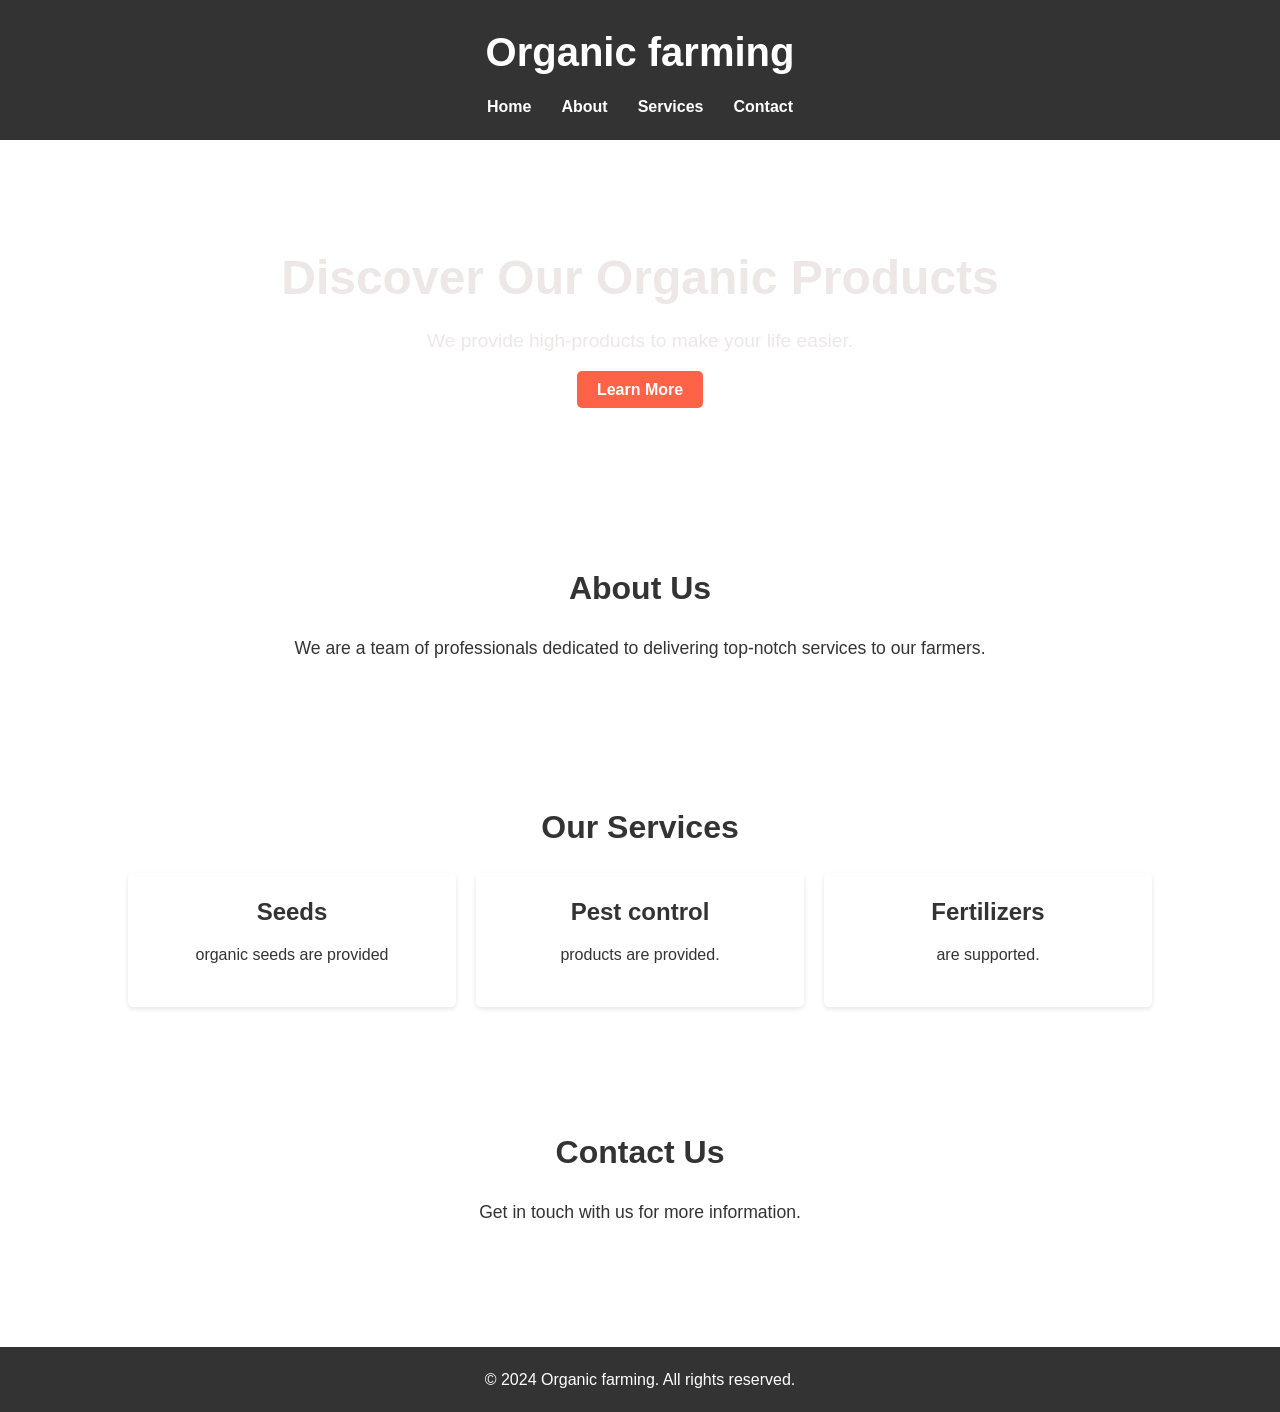
<file: index.html>
<!DOCTYPE html>
<html lang="en">
<head>
    <meta charset="UTF-8">
    <meta name="viewport" content="width=device-width, initial-scale=1.0">
    <meta name="description" content="A stylish landing page example using HTML and CSS for structure and styling.">
    <title>Organic farming</title>
    <link rel="stylesheet" href="styles.css">
</head>
<body>
    <header>
        <div class="container">
            <h1>Organic farming</h1>
            <nav>
                <ul>
                    <li><a href="#home">Home</a></li>
                    <li><a href="#about">About</a></li>
                    <li><a href="#services">Services</a></li>
                    <li><a href="#contact">Contact</a></li>
                </ul>
            </nav>
        </div>
    </header>
    <main>
        <section id="home" class="hero">
            <div class="container">
                <h2>Discover Our Organic Products</h2>
                <p>We provide high-products to make your life easier.</p>
                <a href="#about" class="btn">Learn More</a>
            </div>
        </section>
        <section id="about">
            <div class="container">
                <h2>About Us</h2>
                <p>We are a team of professionals dedicated to delivering top-notch services to our farmers.</p>
            </div>
        </section>
        <section id="services">
            <div class="container">
                <h2>Our Services</h2>
                <div class="services-grid">
                    <div class="service">
                        <h3>Seeds</h3>
                        <p>organic seeds are provided</p>
                    </div>
                    <div class="service">
                        <h3>Pest control</h3>
                        <p>products are provided.</p>
                    </div>
                    <div class="service">
                        <h3>Fertilizers</h3>
                        <p>are supported.</p>
                    </div>
                </div>
            </div>
        </section>
        <section id="contact">
            <div class="container">
                <h2>Contact Us</h2>
                <p>Get in touch with us for more information.</p>
            </div>
        </section>
    </main>
    <footer>
        <div class="container">
            <p>&copy; 2024 Organic farming. All rights reserved.</p>
        </div>
    </footer>
</body>
</html>
</file>
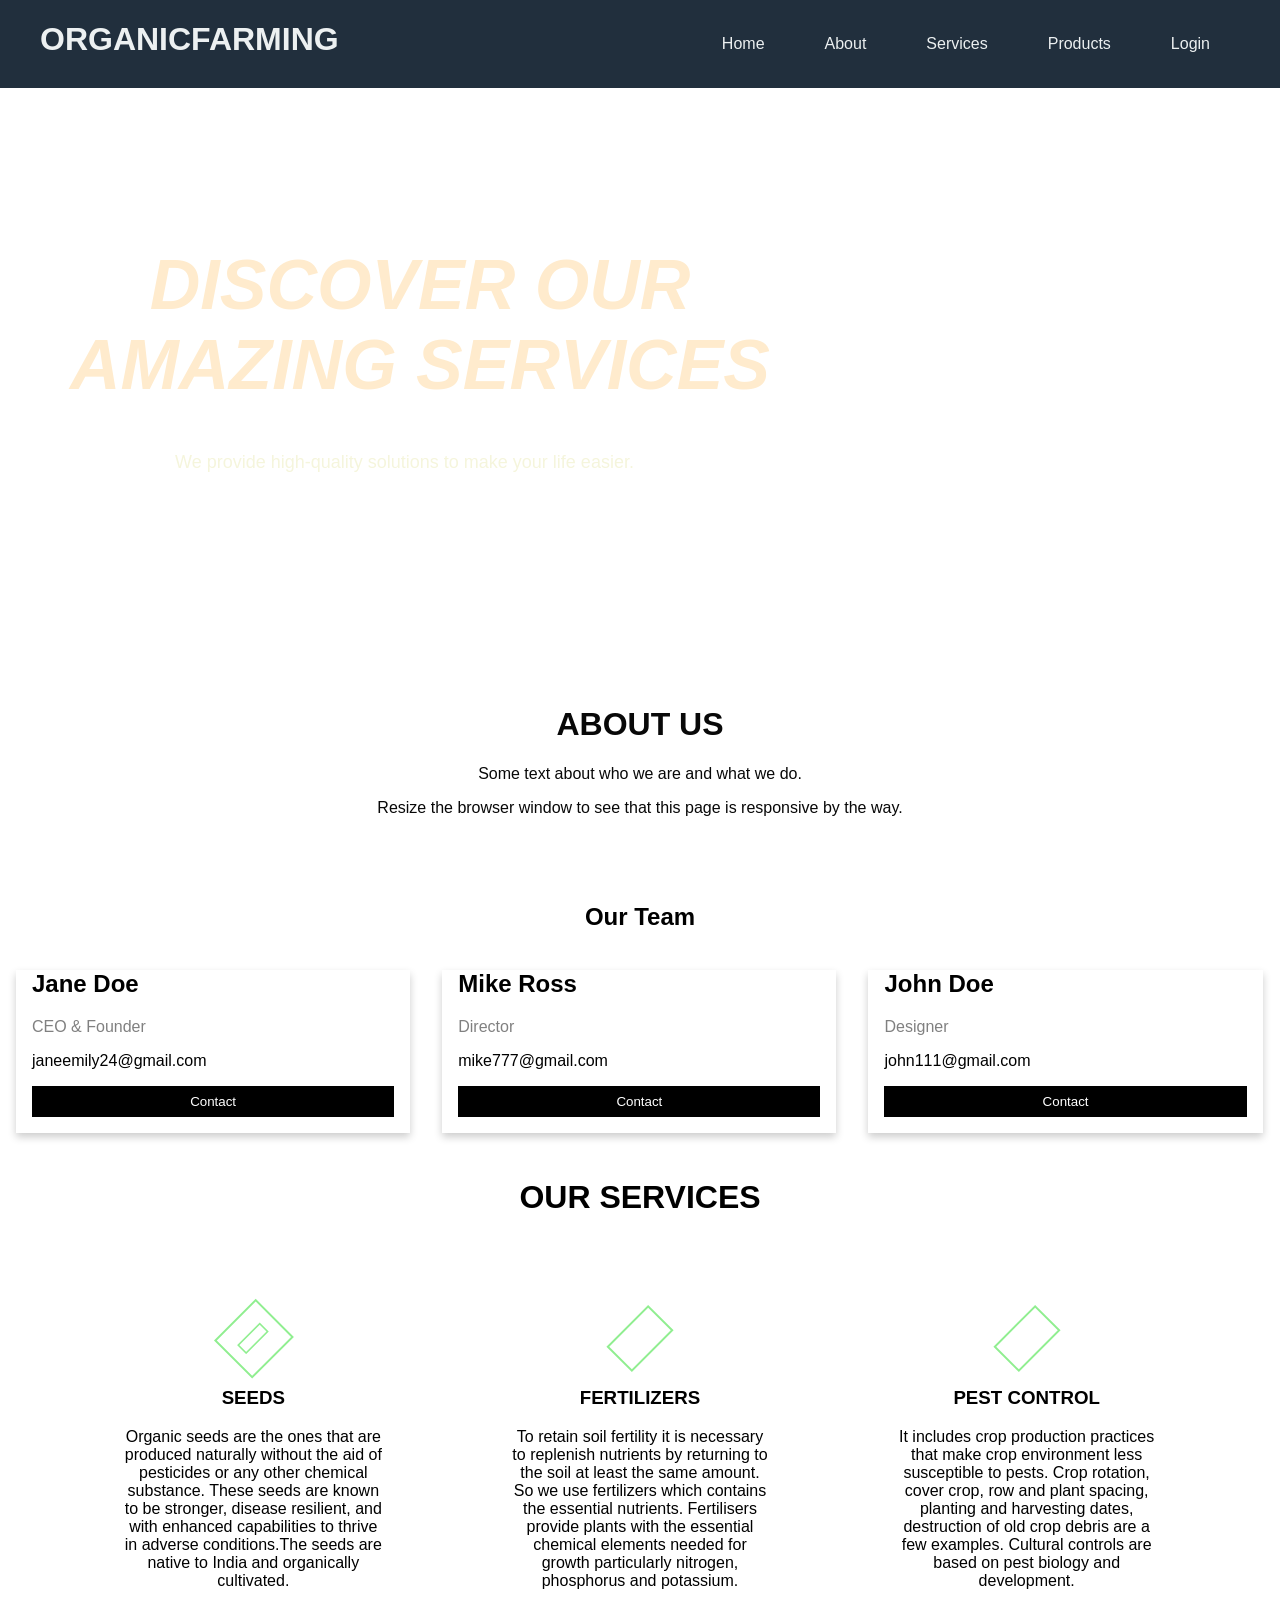
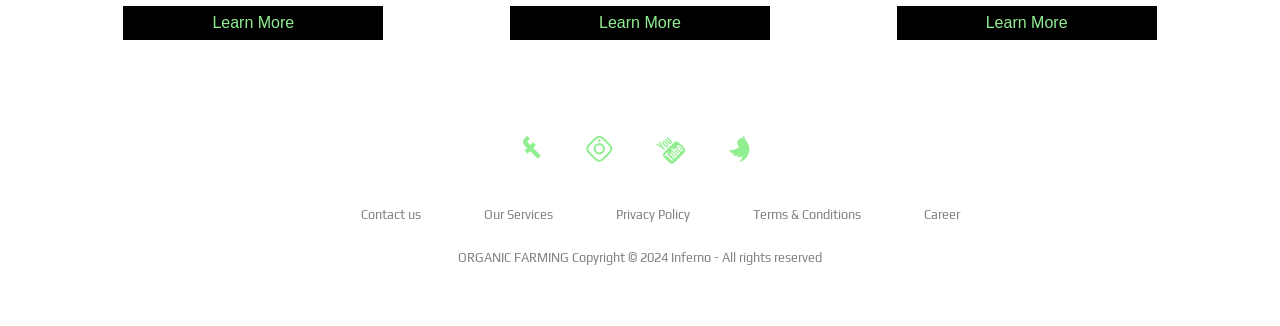
<file: task 2/OFNEW.html>
<!DOCTYPE html>
<html lang="en">
<head>
	<meta charset="UTF-8">
	<title>Organic farming</title>
	<link rel="stylesheet" href="ofnew.css" type="text/css"/>
	<!--FONT AWESOME-->
	<link rel="stylesheet" href="https://cdnjs.cloudflare.com/ajax/libs/font-awesome/4.7.0/css/font-awesome.min.css">

	<!--GOOGLE FONTS-->
	<link rel="preconnect" href="https://fonts.gstatic.com">
	<link href="https://fonts.googleapis.com/css2?family=Fredoka+One&family=Play&display=swap" rel="stylesheet"> 
</head>
<body>
	
<div class="mynavbar">
	<div class="mynavbar-left">
		<h1>OrganicFarming</h1>
	</div>
	<div class="mynavbar-right">
		<ul>
			<li><a href="#home">Home</a></li>
			<li><a href="#about">About</a></li>
			<li><a href="#services">Services</a></li>
			<li><a href="#">Products</a>
				<ul>
					<li><a href="fruits.html">FRUITS</a></li>
					<li><a href="vegetables.html">VEGETABLES</a></li>
					<li><a href="herbs.html">HERBS & SPICES</a></li>
				</ul>
			</li>
            <li><a href="#">Login</a></li>
		</ul>
	</div>
</div>
<div class="home">
	<h1>Discover Our Amazing Services</h1>
	<p>We provide high-quality solutions to make your life easier.</p>
</div>


<div id="about" class="about-section">
	<h1>About Us</h1>
	<p>Some text about who we are and what we do.</p>
	<p>Resize the browser window to see that this page is responsive by the way.</p>
  </div>
  
  <h2 style="text-align:center">Our Team</h2>
  <div class="row">
	<div class="column">
	  <div class="card">
		<!-- <img src="/w3images/team1.jpg" alt="Jane" style="width:100%"> -->
		<div class="container">
		  <h2>Jane Doe</h2>
		  <p class="title">CEO & Founder</p>
		  <!--<p>Some text that describes me lorem ipsum ipsum lorem.</p>-->
		  <p>janeemily24@gmail.com</p>
		  <p><button class="button">Contact</button></p>
		</div>
	  </div>
	</div>
  
	<div class="column">
	  <div class="card">
		<!-- <img src="/w3images/team2.jpg" alt="Mike" style="width:100%"> -->
		<div class="container">
		  <h2>Mike Ross</h2>
		  <p class="title">Director</p>
		  <!--<p>Some text that describes me lorem ipsum ipsum lorem.</p>-->
		  <p>mike777@gmail.com</p>
		  <p><button class="button">Contact</button></p>
		</div>
	  </div>
	</div>
  
	<div class="column">
	  <div class="card">
		<!--<img src="/w3images/team3.jpg" alt="John" style="width:100%">-->
		<div class="container">
		  <h2>John Doe</h2>
		  <p class="title">Designer</p>
		  <!--<p>Some text that describes me lorem ipsum ipsum lorem.</p>-->
		  <p>john111@gmail.com</p>
		  <p><button class="button">Contact</button></p>
		</div>
	  </div>
	</div>
  </div>
	

  <!--services-->
  <h1>Our Services</h1> 
    <div  id="services" class="services-container"> 
        <div class="service-card"> 
            <div class="icon-container"> 
                <i class="fa-solid fa-user"></i> 
            </div> 
            <h3>Seeds</h3> 
            <p> Organic seeds are the ones that are produced naturally without the aid of pesticides or any other chemical substance. These seeds are known to be stronger, disease resilient, and with enhanced capabilities to thrive in adverse conditions.The seeds are native to India and organically cultivated.</p> 
            <a href="#" class="button">Learn More</a> 
        </div> 
  
        <div class="service-card"> 
            <div class="icon-container"> 
                <i class="fa-solid fa-cart-shopping"></i> 
            </div> 
            <h3>Fertilizers</h3> 
            <p> To retain soil fertility it is necessary to replenish nutrients by returning to the soil at least the same amount. So we use fertilizers which contains the essential nutrients. Fertilisers provide plants with the essential chemical elements needed for growth particularly nitrogen, phosphorus and potassium.</p> 
            <a href="#" class="button">Learn More</a> 
        </div> 
  
        <div class="service-card"> 
            <div class="icon-container"> 
                <i class="fa-solid fa-toolbox"></i> 
            </div> 
            <h3>Pest control</h3> 
            <p> It includes crop production practices that make crop environment less susceptible to pests. Crop rotation, cover crop, row and plant spacing, planting and harvesting dates, destruction of old crop debris are a few examples. Cultural controls are based on pest biology and development.</p> 
            <a href="#" class="button">Learn More</a> 
        </div> 
  
        

<!--footer-->
<footer>
	<div class="footer">
	<div class="row">
	<a href="#"><i class="fa fa-facebook"></i></a>
	<a href="#"><i class="fa fa-instagram"></i></a>
	<a href="#"><i class="fa fa-youtube"></i></a>
	<a href="#"><i class="fa fa-twitter"></i></a>
	</div>
	
	<div class="row">
	<ul>
	<li><a href="#">Contact us</a></li>
	<li><a href="#">Our Services</a></li>
	<li><a href="#">Privacy Policy</a></li>
	<li><a href="#">Terms & Conditions</a></li>
	<li><a href="#">Career</a></li>
	</ul>
	</div>
	
	<div class="row">
	ORGANIC FARMING Copyright © 2024 Inferno - All rights reserved 
	</div>
	</div>
	</footer>
	
</body>
</html>
</file>
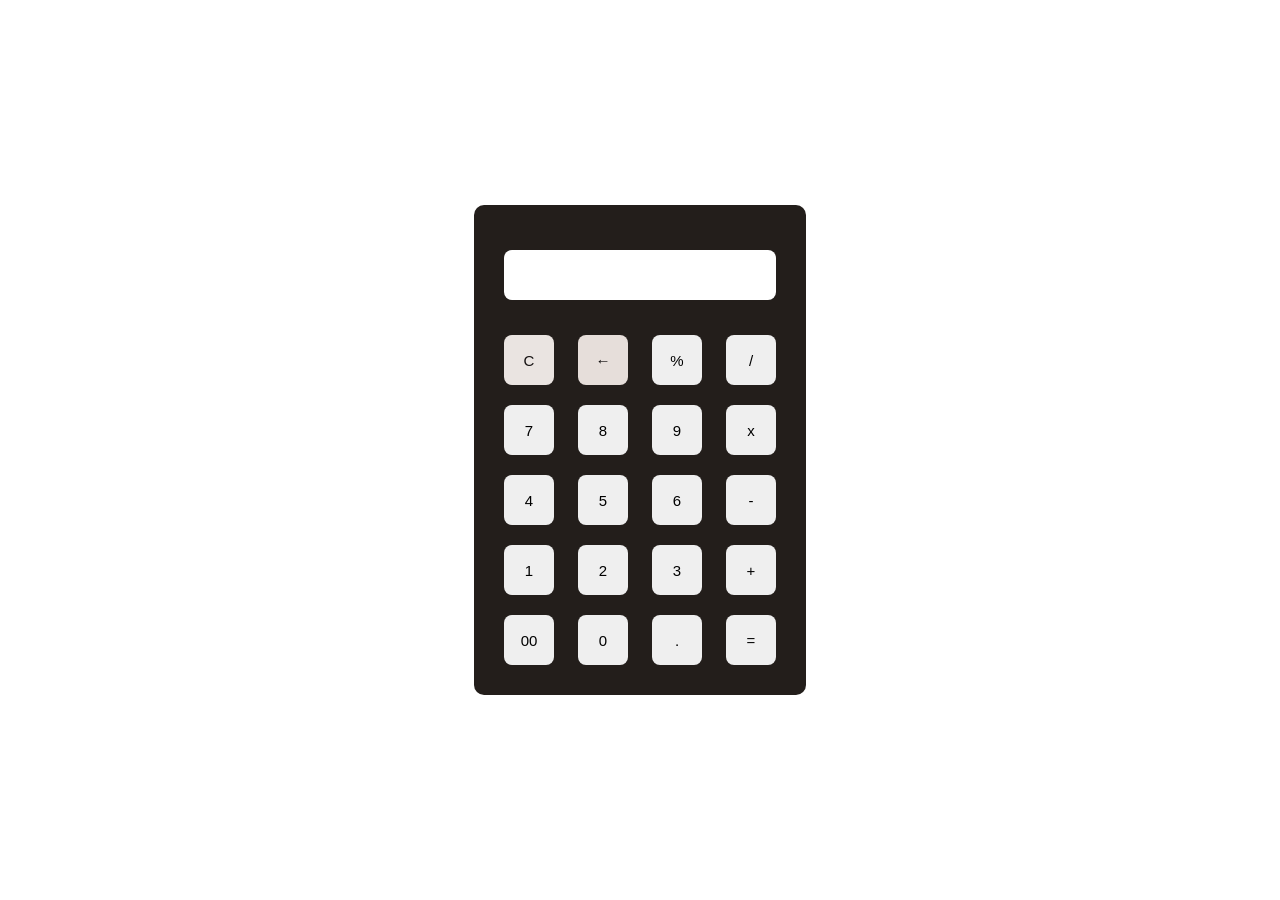
<file: task 4/cal.html>
<!DOCTYPE html>
<html lang="en">
<head>
   <title>Calculator</title>
   <link rel="stylesheet" href="style.css">
</head>
<body>
   <div id="calc">
      <div id="content">
         <form>
            <div id="output">
               <input type="text" id='res'>
            </div>
            <div class="btn">
               <input type="button" value='C' onclick="Clear()" id="clear">
               <input type="button" value='←' onclick="Back()" id="backspace">
               <input type="button" value='%' onclick="Solve('%')">
               <input type="button" value='/' onclick="Solve('/')">
               <br>
               <input type="button" value='7' onclick="Solve('7')">
               <input type="button" value='8' onclick="Solve('8')">
               <input type="button" value='9' onclick="Solve('9')">
               <input type="button" value='x' onclick="Solve('*')">
               <br>
               <input type="button" value='4' onclick="Solve('4')">
               <input type="button" value='5' onclick="Solve('5')">
               <input type="button" value='6' onclick="Solve('6')">
               <input type="button" value='-' onclick="Solve('-')">
               <br>
               <input type="button" value='1' onclick="Solve('1')">
               <input type="button" value='2' onclick="Solve('2')">
               <input type="button" value='3' onclick="Solve('3')">
               <input type="button" value='+' onclick="Solve('+')">
               <br>
               <input type="button" value='00' onclick="Solve('00')">
               <input type="button" value='0' onclick="Solve('0')">
               <input type="button" value='.' onclick="Solve('.')">
               <input type="button" value='=' onclick="Result()">
            </div>
         </form>
      </div>
   </div>
   <script src='index.js'></script>
</body>
</html>
</file>
<file: styles.css>
/* Reset some default browser styles */
body, h1, h2, h3, p, ul, li {
    margin: 0;
    padding: 0;
    list-style: none;
}

/* Basic styles */
body {
    font-family: 'Arial', sans-serif;
    line-height: 1.6;
    background:url('https://free-3dtextureshd.com/wp-content/webpc-passthru.php?src=https://free-3dtextureshd.com/wp-content/uploads/2024/03/71.jpg&nocache=1') no-repeat center center/cover;
    color: #333;
    padding: 0;
    margin: 0;

}

.container {
    width: 80%;
    margin: 0 auto;
    max-width: 1200px;
}

/* Header styling */
header {
    background: #333;
    color: #fff;
    padding: 20px 0;
    text-align: center;
}

header h1 {
    font-size: 2.5em;
    margin-bottom: 10px;
}

nav ul {
    display: flex;
    justify-content: center;
    padding: 0;
}

nav ul li {
    margin: 0 15px;
}

nav ul li a {
    color: #fff;
    text-decoration: none;
    font-weight: bold;
    transition: color 0.3s;
}

nav ul li a:hover {
    color: #ff6347;
}

/* Hero section styling */
.hero {
    background: url('https://images.pexels.com/photos/1183099/pexels-photo-1183099.jpeg?cs=srgb&dl=pexels-8moments-1183099.jpg&fm=jpg') no-repeat center center/cover;
    color: rgb(238, 231, 231);
    padding: 100px 0;
    text-align: center;
}

.hero h2 {
    font-size: 3em;
    margin-bottom: 10px;
}

.hero p {
    font-size: 1.2em;
    margin-bottom: 20px;
}

.btn {
    background: #ff6347;
    color: #fff;
    padding: 10px 20px;
    text-decoration: none;
    font-weight: bold;
    border-radius: 5px;
    transition: background 0.3s;
}

.btn:hover {
    background: #e5533c;
}

/* Section styling */
section {
    padding: 60px 0;
    text-align: center;
}

section h2 {
    font-size: 2em;
    margin-bottom: 20px;
}

section p {
    font-size: 1.1em;
    margin-bottom: 20px;
}

/* Services section styling */
.services-grid {
    display: grid;
    grid-template-columns: repeat(auto-fit, minmax(250px, 1fr));
    gap: 20px;
}

.service {
    background: #fff;
    padding: 20px;
    box-shadow: 0 2px 5px rgba(0, 0, 0, 0.1);
    border-radius: 5px;
}

.service h3 {
    font-size: 1.5em;
    margin-bottom: 10px;
}

.service p {
    font-size: 1em;
}

/* Footer styling */
footer {
    background: #333;
    color: #fff;
    padding: 20px 0;
    text-align: center;
    margin-top: 40px;
}

footer p {
    font-size: 1em;
    margin: 0;
}

/* Responsive design */
@media (max-width: 600px) {
    nav ul {
        flex-direction: column;
    }

    nav ul li {
        margin-bottom: 10px;
    }

    .hero h2 {
        font-size: 2em;
    }

    .hero p {
        font-size: 1em;
    }

    .btn {
        padding: 8px 16px;
    }
}
</file>
<file: task 2/ofnew.css>
* {
	box-sizing: border-box;
}

body {
	margin: 0;
	padding: 0;
	font-family: 'Verdana', sans-serif;
}

.mynavbar {
	overflow: hidden;
	width: 100%;
	background: #212f3d;
	color: #ecf0f1;
	padding: 0 40px;
}

.mynavbar-left {
	overflow: hidden;
	float: left;
}

.mynavbar-right {
	overflow: hidden;
	float: right;
}

.mynavbar-right ul {
	padding: 0;
	margin: 0;
	list-style-type: none;
}

.mynavbar-right ul li {
	float: left;
}

.mynavbar-right ul li a {
	display: inline-block;
	padding: 35px 30px;
	color: inherit;
	text-decoration: none;
	-webkit-transition: .3s;
	-moz-transition: .3s;
	transition: .3s;
}

.mynavbar-right ul li a:hover {
	color: #b3b6b7;
}

/* menu dropdown akan muncul setelah di hover */
.mynavbar-right ul li:hover ul {
	display: block;
}

/* css untuk dropdown */
.mynavbar-right ul li ul {
	position: absolute;
	background: #212f3d;
	border-top: 1px solid #2c3e50;
	display: none;
}

.mynavbar-right ul li ul li {
	float: none;
}

.mynavbar-right ul li ul li a {
	padding: 20px;
}
.home{
 margin-top: 0px;
 background: #000;
 width: 1540px;
 height: 500px;
 background: url('https://www.bkt-tires.com/media/immagini/11115_z_newpicrwo.jpg') no-repeat center center/cover;
}
.home h1{
	text-align: center;
	padding-top: 110px;
	padding-right: 700px;
	color: blanchedalmond;
	font-size: 70px;
	font-style: italic;
}
.home p{
	padding-left: 175px;
    font-family:'Franklin Gothic Medium', 'Arial Narrow', Arial, sans-serif;
	font-size : 18px;
	color: beige;
}



body {
	font-family: Arial, Helvetica, sans-serif;
	margin: 0;
  }
  
html {
	box-sizing: border-box;
  }
  
  *, *:before, *:after {
	box-sizing: inherit;
  }
  
  .column {
	float: left;
	width: 33.3%;
	margin-bottom: 16px;
	padding: 0 8px;
  }
  
  .card {
	box-shadow: 0 4px 8px 0 rgba(0, 0, 0, 0.2);
	margin: 8px;
  }
  
  .about-section {
	padding: 50px;
	text-align: center;
	/*background-color: rgb(73, 27, 27);*/
	color: rgb(8, 8, 8);
	background-image: url('https://t3.ftcdn.net/jpg/02/86/02/22/360_F_286022279_zTU2R0YbUwWRS9esGbtB2dUuEnWaZ3pO.jpg') no-repeat center center/cover;
  }
  
  .container {
	padding: 0 16px;
  }
  
  .container::after, .row::after {
	content: "";
	clear: both;
	display: table;
  }
  
  .title {
	color: grey;
  }
  
  .button {
	border: none;
	outline: 0;
	display: inline-block;
	padding: 8px;
	color: white;
	background-color: #000;
	text-align: center;
	cursor: pointer;
	width: 100%;
  }
  
  .button:hover {
	background-color: #555;
  }
  
  @media screen and (max-width: 650px) {
	.column {
	  width: 100%;
	  display: block;
	}
  }


  /*services*/
  h1, 
  h3 { 
	  text-align: center; 
	  text-transform: uppercase; 
  } 

 /* h1 { 
	  position: relative; 
	  max-width: max-content; 
	  margin: 2rem auto 5rem auto; 
  }*/ 

  h1::after { 
	  content: ""; 
	  position: absolute; 
	  width: 75%; 
	  height: 5px; 
	  background-color: white; 
	  bottom: -2rem; 
	  left: 25px; 
  } 

  i { 
	  font-size: 3rem; 
	  color: lightgreen; 
	  padding: 1rem; 
	  transition: all 0.3s linear; 
	  transform: rotate(-45deg); 
  } 

  .services-container { 
	  max-width: 1200px; 
	  margin: 0 auto; 
	  padding: 20px; 
	  display: flex; 
	  flex-wrap: wrap; 
	  justify-content: space-around; 
  } 

  .service-card { 
	  cursor: pointer; 
	  width: 300px; 
	  margin: 20px; 
	  padding: 2rem 20px 20px 20px; 
	  text-align: center; 
	  border-radius: 5px; 
	  transition: all 0.3s ease-in-out; 
  } 

  .icon-container { 
	  border: 2px solid lightgreen; 
	  transition: 0.3s linear; 
	  width: max-content; 
	  margin: 0 auto; 
	  transform: rotate(45deg); 
  } 

  .service-card:hover { 
	  box-shadow: 0 0 30px 0 lightgreen; 
	  transform: scale(1.1); 
  } 

  .service-card a { 
	  color: lightgreen; 
	  text-decoration: none; 
  } 

  @media (max-width: 768px) { 
	  .service-card { 
		  width: 100%; 
	  } 
  } 


  /*footer*/
  .footer{
	background:white;
	padding:30px 0px;
	font-family: 'Play', sans-serif;
	text-align:center;
	}
	
	.footer .row{
	width:100%;
	margin:1% 0%;
	padding:0.6% 0%;
	color:gray;
	font-size:0.8em;
	}
	
	.footer .row a{
	text-decoration:none;
	color:gray;
	transition:0.5s;
	}
	
	.footer .row a:hover{
	color:#161414;
	}
	
	.footer .row ul{
	width:100%;
	}
	
	.footer .row ul li{
	display:inline-block;
	margin:0px 30px;
	}
	
	.footer .row a i{
	font-size:2em;
	margin:0% 1%;
	}
	
	@media (max-width:720px){
	.footer{
	text-align:left;
	padding:5%;
	}
	.footer .row ul li{
	display:flex;
	margin:10px 0px;
	text-align:left;
	}
	.footer .row a i{
	margin:0% 3%;
	}
	}
</file>
<file: task 4/style.css>
* {
    margin: 0;
    padding: 0;
    box-sizing: border-box;
}
#calc {
    width: 100%;
    height: 100vh;
    display: flex;
    justify-content: center;
    align-items: center;
}
#content {
    background: #231e1b;
    padding: 20px;
    border-radius: 10px;

}
#content form input {
    border: 0;
    outline: 0;
    width: 50px;
    height: 50px;
    border-radius: 8px;
    font-size: 15px;
    margin: 10px;
    cursor: pointer;
}
#backspace {
    background-color: #e6deda;
    color: rgb(14, 12, 12);
}
#res {
    padding: 10px;
}
#clear {
    background-color: #eae4e1;
    color: rgb(23, 19, 19);
}
form #output {
    display: flex;
    justify-content: flex-end;
    margin: 15px 0;
}
form #output input {
    text-align: right;
    flex: 1;
    font-size: 25px;
}
body{
    background :url('https://wallpapers.com/images/hd/aesthetically-pleasing-royal-wallpaper-por6uarznxxhtub7.jpg') no-repeat center center/cover;

}
</file>
